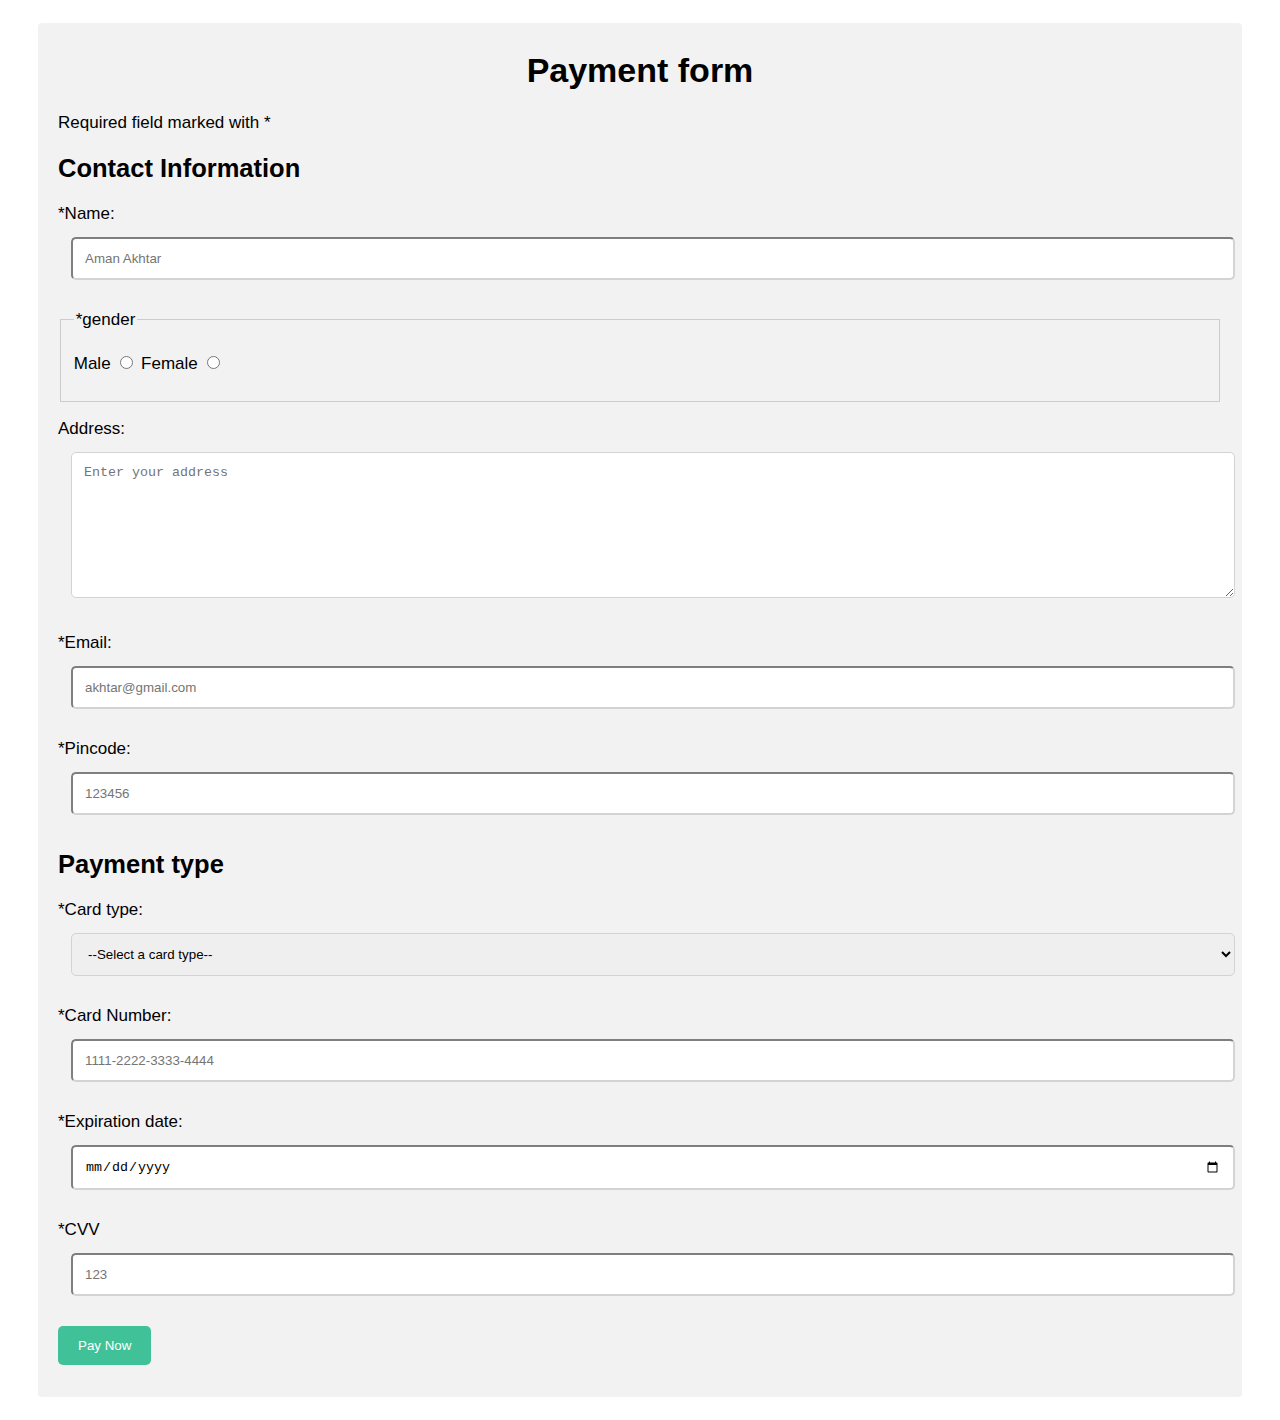
<file: index.html>
<!DOCTYPE html>
<html>
    <div class="container">
    <head>
        <title>Payment form</title>
        <link rel="stylesheet" href="payment_form.css">
    </head>
    <body>
        <form>
            <h1 class="main_head">Payment form</h1>
            <p>Required field marked with *</p>
            <h2>Contact Information</h2>
            <p>*Name: <input type="text" name="name" placeholder="Aman Akhtar" required ></p>
            <fieldset>
                <legend>*gender</legend>
            <p>
                Male <input type="radio" name="gender" id="male" required> 
                Female <input type="radio" name="gender" id="female" required>
            </p>
            </fieldset>

            <p>Address:<textarea name="address" id="address" cols="100" rows="8" placeholder="Enter your address"></textarea></p>
            
            <p>*Email:<input type ="email" name="email" id="email" placeholder="akhtar@gmail.com" required</p>
            
            <p>*Pincode:<input type="number" name="number" id="number" placeholder="123456"</p>
            <h2>Payment type</h2>
            <p>*Card type:
                <select name="card_type" id="card_type">
                    <option value="">--Select a card type--</option>
                    <option value="visa">visa</option>
                    <option value="mastercard">mastercard</option>
                    <option value="rupay">rupay</option>
                </select>
            </p>
            <p>
                *Card Number:<input type ="number" name="card_number" id="card_number" placeholder="1111-2222-3333-4444" required>
            </p>
            <p>
                *Expiration date:<input type="date" name="exp_date" id="exp_date" required>
            </p>
            <p>
                *CVV <input type="password" name="cvv" id="cvv"placeholder="123" required>
                
            </p>
            <p>
                <input type="Submit" value="Pay Now">
            </p>

        </form>
    </body>
  </div>
</html>
</file>
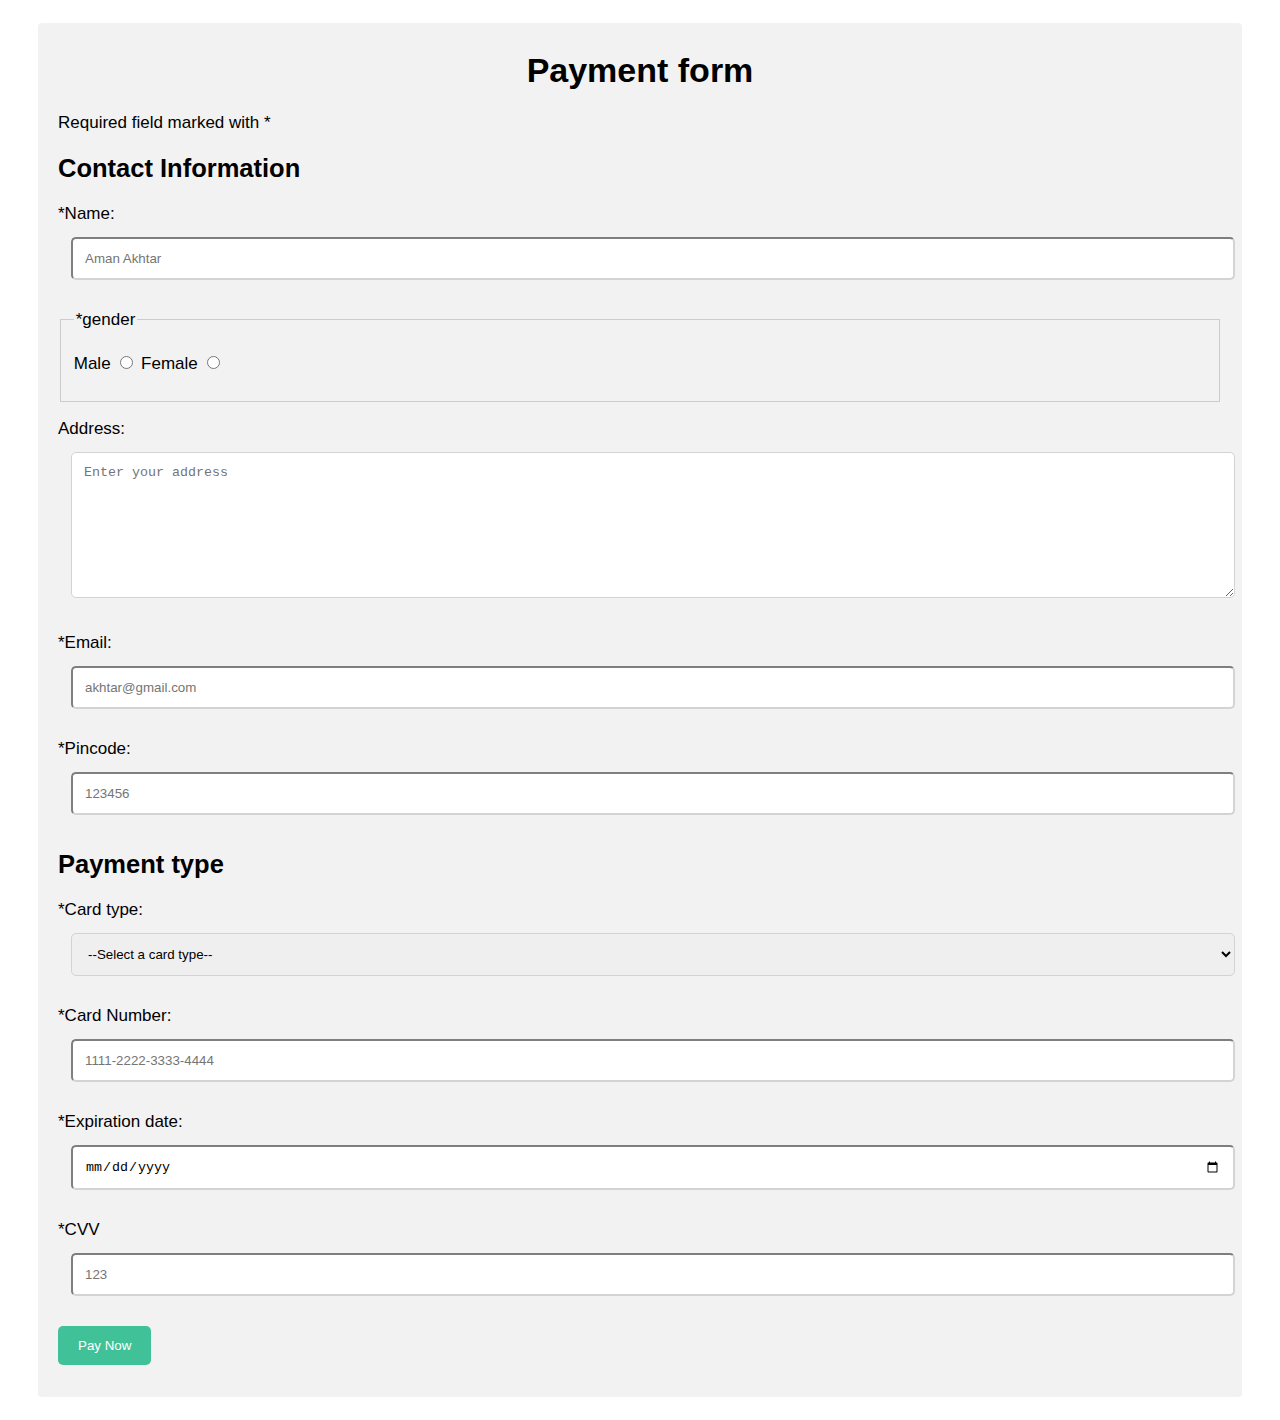
<file: payment form 2.0.html>
<!DOCTYPE html>
<html>
    <div class="container">
    <head>
        <title>Payment form</title>
        <link rel="stylesheet" href="payment_form.css">
    </head>
    <body>
        <form>
            <h1 class="main_head">Payment form</h1>
            <p>Required field marked with *</p>
            <h2>Contact Information</h2>
            <p>*Name: <input type="text" name="name" placeholder="Aman Akhtar" required ></p>
            <fieldset>
                <legend>*gender</legend>
            <p>
                Male <input type="radio" name="gender" id="male" required> 
                Female <input type="radio" name="gender" id="female" required>
            </p>
            </fieldset>

            <p>Address:<textarea name="address" id="address" cols="100" rows="8" placeholder="Enter your address"></textarea></p>
            
            <p>*Email:<input type ="email" name="email" id="email" placeholder="akhtar@gmail.com" required</p>
            
            <p>*Pincode:<input type="number" name="number" id="number" placeholder="123456"</p>
            <h2>Payment type</h2>
            <p>*Card type:
                <select name="card_type" id="card_type">
                    <option value="">--Select a card type--</option>
                    <option value="visa">visa</option>
                    <option value="mastercard">mastercard</option>
                    <option value="rupay">rupay</option>
                </select>
            </p>
            <p>
                *Card Number:<input type ="number" name="card_number" id="card_number" placeholder="1111-2222-3333-4444" required>
            </p>
            <p>
                *Expiration date:<input type="date" name="exp_date" id="exp_date" required>
            </p>
            <p>
                *CVV <input type="password" name="cvv" id="cvv"placeholder="123" required>
                
            </p>
            <p>
                <input type="Submit" value="Pay Now">
            </p>

        </form>
    </body>
  </div>
</html>
</file>
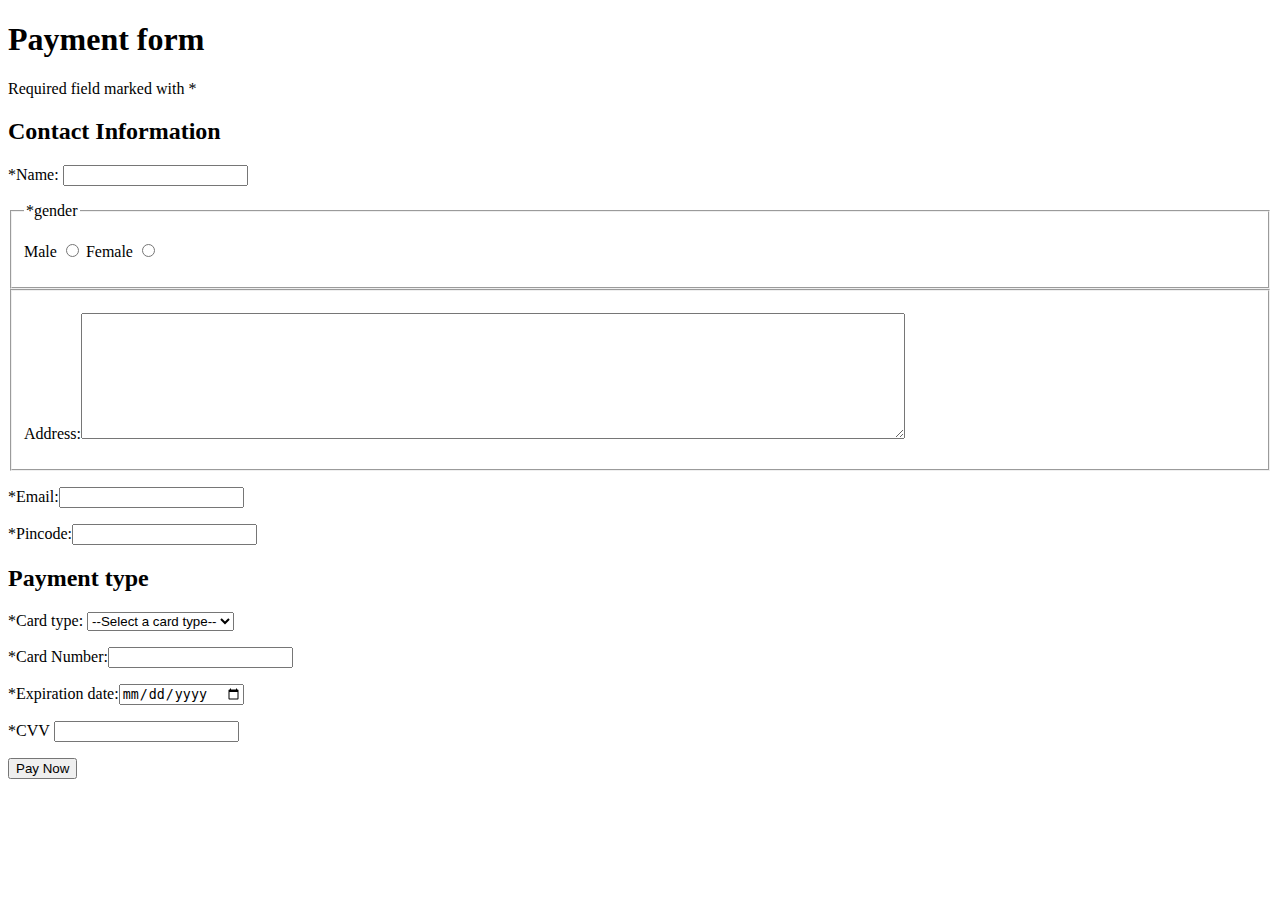
<file: payment form.html>
<!DOCTYPE html>
<html>
    <head>
        <title>Payment form</title>
    </head>
    <body>
        <form>
            <h1>Payment form</h1>
            <p>Required field marked with *</p>
            <h2>Contact Information</h2>
            <p>*Name: <input type="text" name="name" required></p>
            <fieldset>
                <legend>*gender</legend>
            <p>
                Male <input type="radio" name="gender" id="male" required> 
                Female <input type="radio" name="gender" id="female" required>
            </p>
            </fieldset>

            <fieldset>
            <p>Address:<textarea name="address" id="address" cols="100" rows="8"></textarea></p>
            </fieldset>
            
            <p>*Email:<input type ="email" name="email" id="email" required></p>
            
            <p>*Pincode:<input type="number" name="number" id="number" required> </p>
            <h2>Payment type</h2>
            <p>*Card type:
                <select name="card_type" id="card_type">
                    <option value="">--Select a card type--</option>
                    <option value="visa">visa</option>
                    <option value="mastercard">mastercard</option>
                    <option value="rupay">rupay</option>
                </select>
            </p>
            <p>
                *Card Number:<input type ="number" name="card_number" id="card_number" required>
            </p>
            <p>
                *Expiration date:<input type="date" name="exp_date" id="exp_date" required>
            </p>
            <p>
                *CVV <input type="password" name="cvv" id="cvv" required>
                
            </p>
            <p>
                <input type="Submit" value="Pay Now">
            </p>

        </form>
    </body>
</html>
</file>
<file: payment_form.css>
*{
    box-sizing: border-box;
}
body{
    font-family: Verdana, Geneva, Tahoma, sans-serif;
    margin:15px 30px;
    font-size: 17px;
    padding:8px;
}
.container{
    background-color: #f2f2f2;
    padding:5px 20px 15px 20px;
    border:1 px solid lightgray;
    border-radius: 4px;
}
input[type="text"],
input[type="email"],
input[type="number"],
input[type="password"],
input[type="date"],
select,
textarea{
    width:100%;
    padding:12px;
    border-radius:5px;
    border-color:lightgray;
    margin:13px;
}
fieldset{
    background-color: #f2f2f2;
    border:1px solid #ccc;
}
.main_head{
    text-align: center;
}
input[type="submit"]{
    background-color:rgb(64, 193, 152);
    color:white;
    padding:12px 20px;
    border:none;
    border-radius: 5px;
    cursor:pointer;
}
input[type="submit"]:hover{
    background-color: rgb(134, 18, 105);
}
</file>
